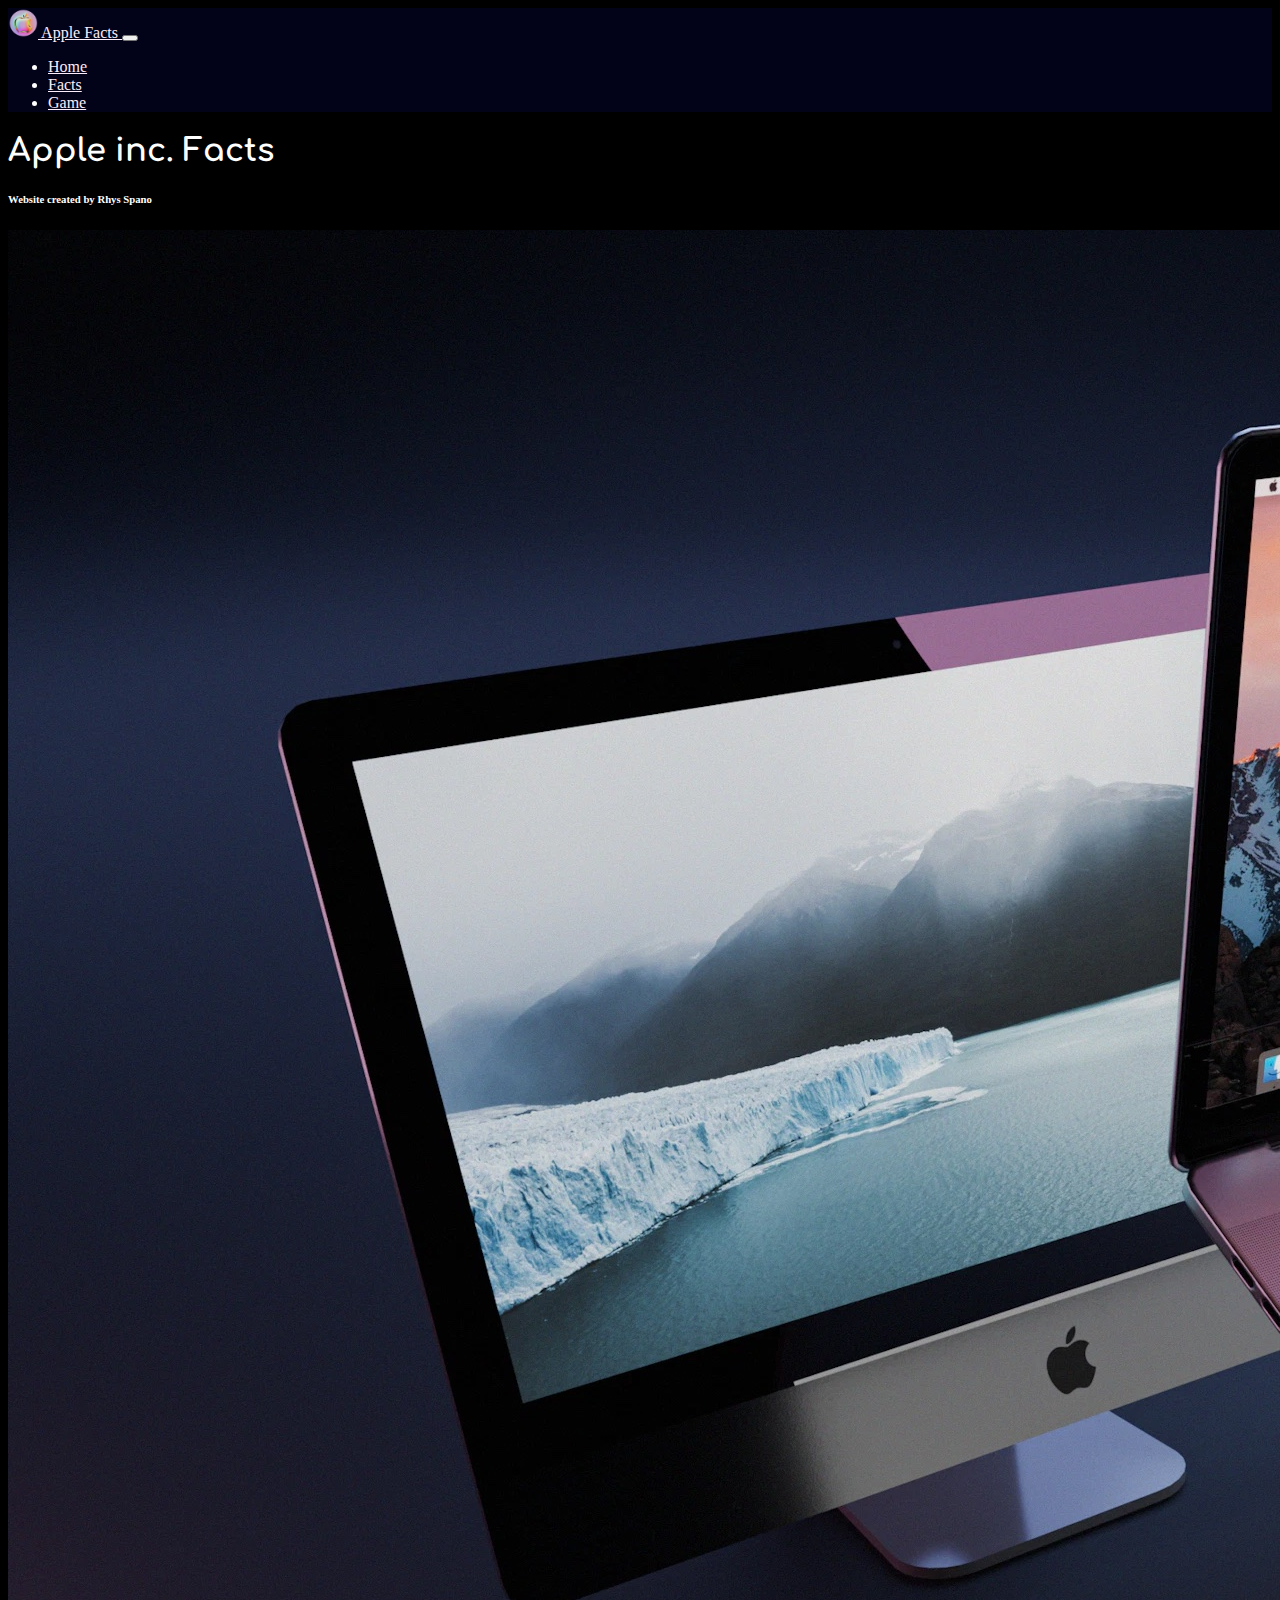
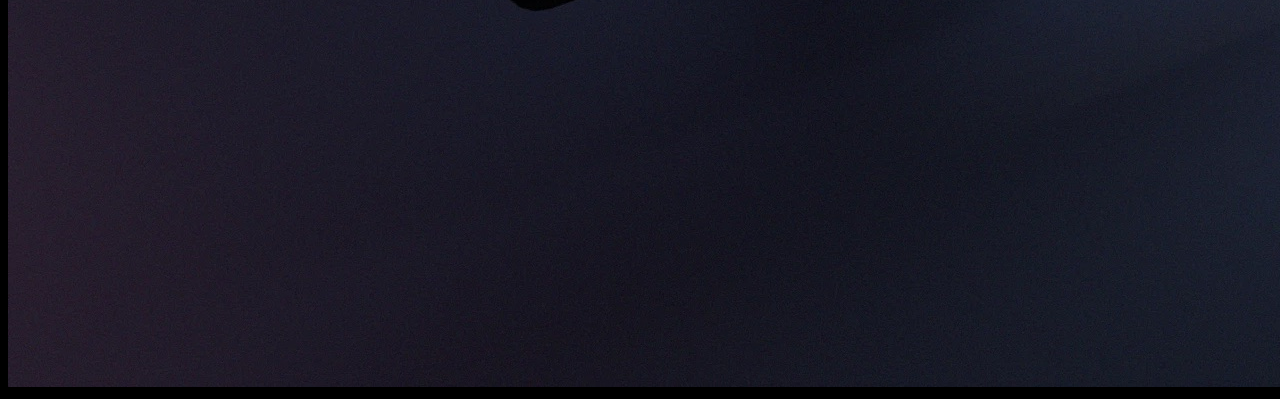
<file: index.html>
<!doctype html>
<html lang="en">
  <head>
    <meta charset="utf-8">
    <meta name="viewport" content="width=device-width, initial-scale=1">
    <title>Bootstrap demo</title>
    <link href="https://cdn.jsdelivr.net/npm/bootstrap@5.3.2/dist/css/bootstrap.min.css" rel="stylesheet" integrity="sha384-T3c6CoIi6uLrA9TneNEoa7RxnatzjcDSCmG1MXxSR1GAsXEV/Dwwykc2MPK8M2HN" crossorigin="anonymous">
    <link rel="stylesheet" href="style.css">
  </head>
  <body>
    <nav class="navbar navbar-expand-lg navbar-dark" id="nav">
      <div class="container">
        <a class="navbar-brand" href="#"> <img src="applelogo.png" alt="Logo" width="30" height="30" class="d-inline-block align-text-top"> Apple Facts </a>
        <button class="navbar-toggler" type="button" data-bs-toggle="collapse" data-bs-target="#navbarSupportedContent" aria-controls="navbarSupportedContent" aria-expanded="false" aria-label="Toggle navigation">
          <span class="navbar-toggler-icon"></span>
        </button>
        <div class="collapse navbar-collapse" id="navbarSupportedContent">
          <ul class="navbar-nav me-auto mb-2 mb-lg-0">
            <li class="nav-item">
              <a class="nav-link active" aria-current="page" href="index.html">Home</a>
            </li>
            <li class="nav-item">
              <a class="nav-link" href="facts.html"> Facts</a>
            </li>
            <li class="nav-item">
                <a class="nav-link" href="game.html"> Game </a>
              </li>
          </ul>
        </div>
      </div>
    </nav>
    <div class="container my-5">

      <h1>Apple inc. Facts</h1>
      
      <h6>Website created by Rhys Spano</h6>

      <img src="appletech.jpg" class="img-fluid" alt="image of apple tech">

      
    </div>

    <script src="https://cdn.jsdelivr.net/npm/bootstrap@5.3.2/dist/js/bootstrap.bundle.min.js" integrity="sha384-C6RzsynM9kWDrMNeT87bh95OGNyZPhcTNXj1NW7RuBCsyN/o0jlpcV8Qyq46cDfL" crossorigin="anonymous"></script>
    <script src="script.js"></script>
  </body>
</html>
</file>
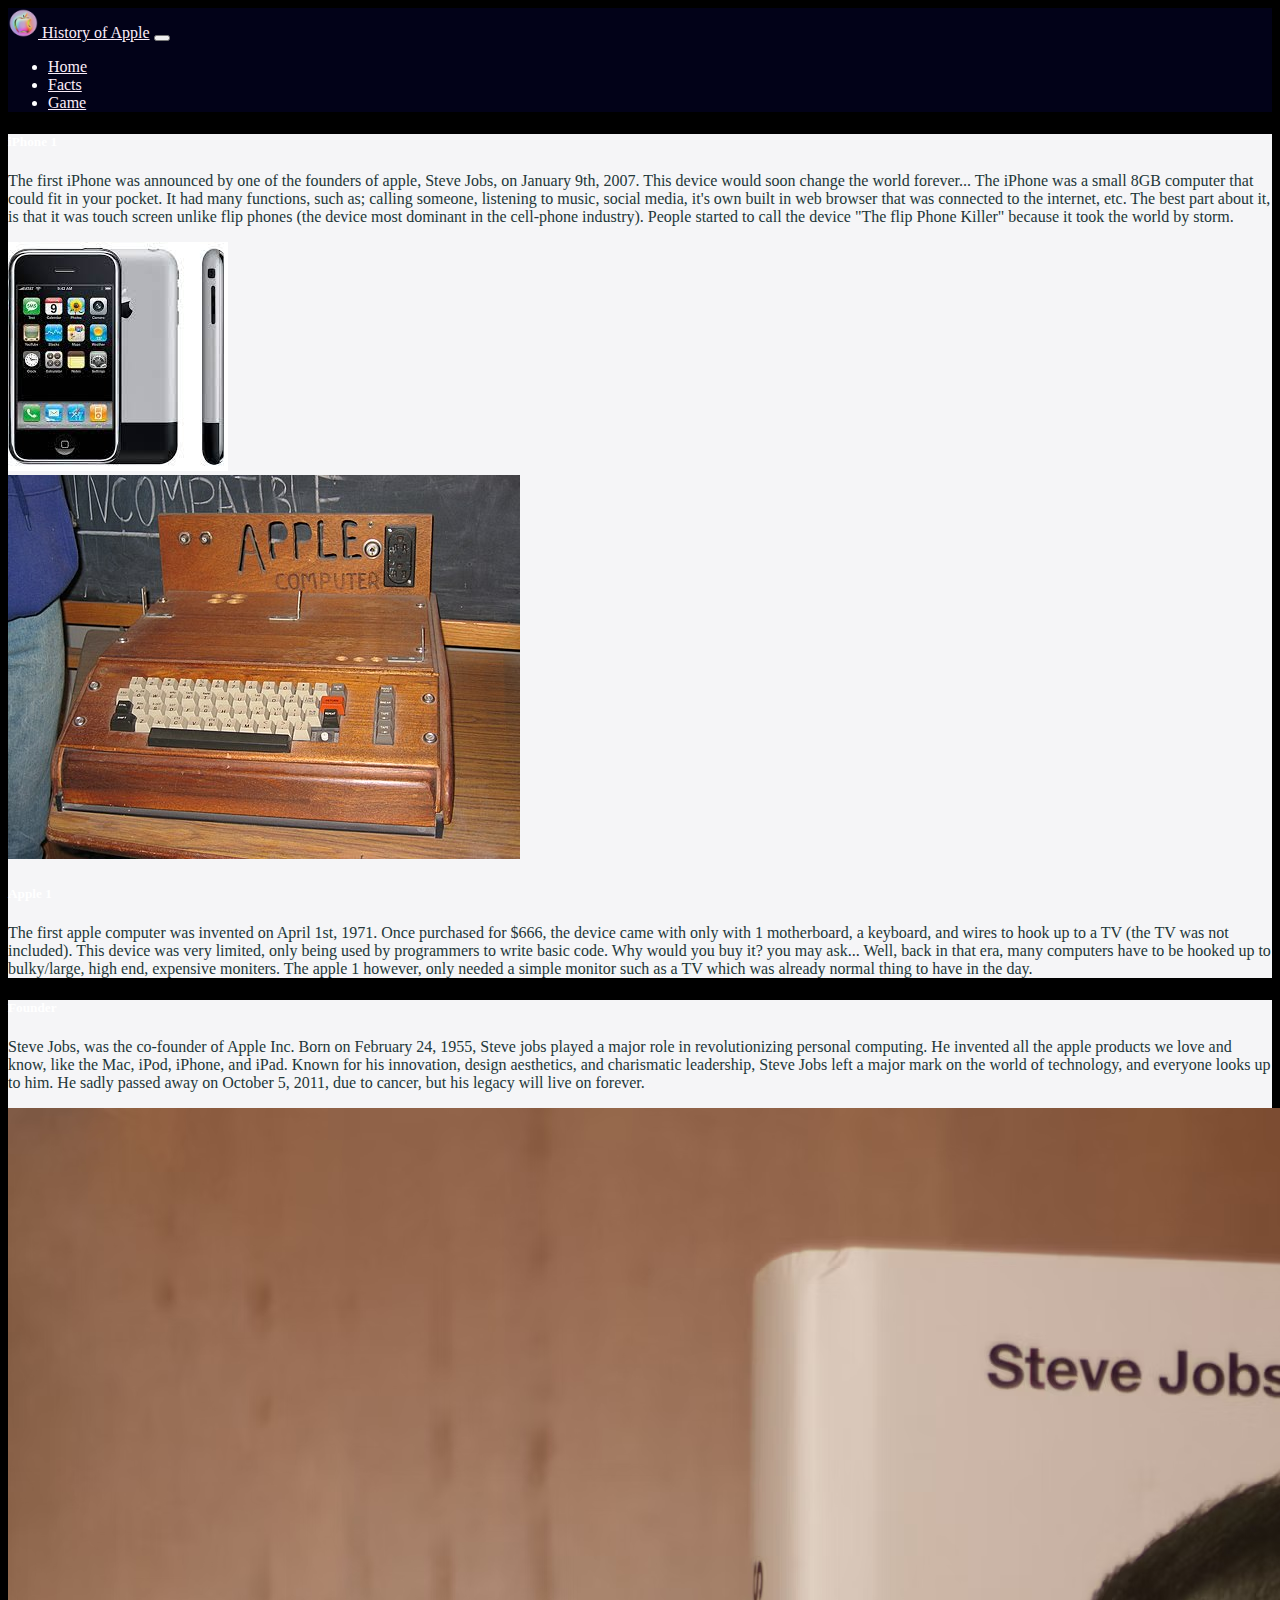
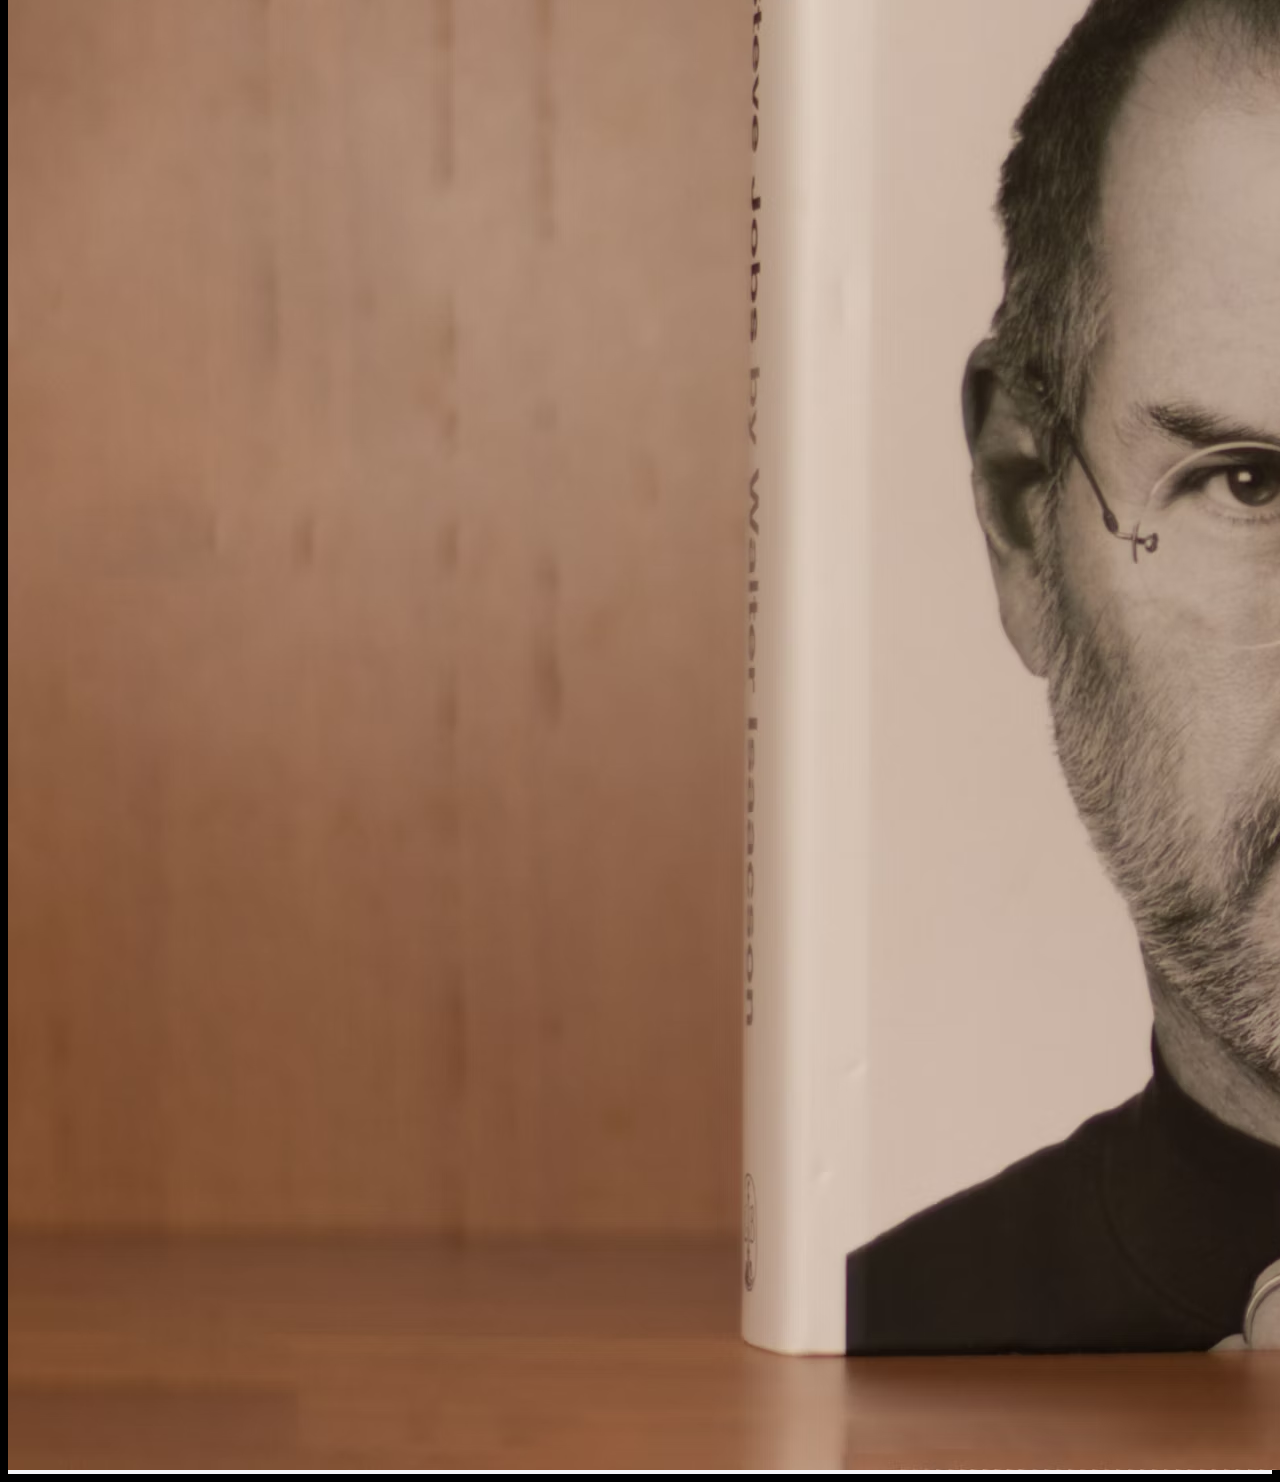
<file: facts.html>
<!doctype html>
<html lang="en">
  <head>
    <meta charset="utf-8">
    <meta name="viewport" content="width=device-width, initial-scale=1">
    <title>Bootstrap demo</title>
    <link href="https://cdn.jsdelivr.net/npm/bootstrap@5.3.2/dist/css/bootstrap.min.css" rel="stylesheet" integrity="sha384-T3c6CoIi6uLrA9TneNEoa7RxnatzjcDSCmG1MXxSR1GAsXEV/Dwwykc2MPK8M2HN" crossorigin="anonymous">
    <link rel="stylesheet" href="style.css">
  </head>
  <body>
    <nav class="navbar navbar-expand-lg navbar-dark" id="nav">
      <div class="container">
        <a class="navbar-brand" href="#"> <img src="applelogo.png" alt="Logo" width="30" height="30" class="d-inline-block align-text-top"> History of Apple</a>
        <button class="navbar-toggler" type="button" data-bs-toggle="collapse" data-bs-target="#navbarSupportedContent" aria-controls="navbarSupportedContent" aria-expanded="false" aria-label="Toggle navigation">
          <span class="navbar-toggler-icon"></span>
        </button>
        <div class="collapse navbar-collapse" id="navbarSupportedContent">
          <ul class="navbar-nav me-auto mb-2 mb-lg-0">
            <li class="nav-item">
              <a class="nav-link" aria-current="page" href="index.html">Home</a>
            </li>
            <li class="nav-item">
              <a class="nav-link active" href="facts.html"> Facts</a>
            </li>
            <li class="nav-item">
                <a class="nav-link" href="game.html"> Game </a>
              </li>
          </ul>
        </div>
      </div>
    </nav>
    <div class="container my-5">
<!-- CONTENT HERE -->

<!-- CARD 1 ----------------------- -->
<div class="card mb-3">
  <div class="row g-0">
    <div class="col-lg-8">
      <div class="card-body">
        <h5 class="card-title">iPhone 1</h5>
        <p class="card-text">The first iPhone was announced by one of the founders of apple, Steve Jobs, on January 9th, 2007. This device would soon change the world forever... The iPhone was a small 8GB computer that could fit in your pocket. It had many functions, such as; calling someone, listening to music, social media, it's own built in web browser that was connected to the internet, etc. The best part about it, is that it was touch screen unlike flip phones (the device most dominant in the cell-phone industry). People started to call the device "The flip Phone Killer" because it took the world by storm. </p>
      </div>
    </div>
    <div class="col-lg-4">
      <img src="download.jpg" class="img-fluid rounded-end" alt="...">
    </div>
  </div>
</div>

<!-- CARD 2 ----------------------- -->
<div class="card mb-3">
  <div class="row g-0">
    <div class="col-lg-4">
      <img src="apple1.jpg" class="img-fluid rounded-start" alt="...">
    </div>
    <div class="col-lg-8">
      <div class="card-body">
        <h5 class="card-title">Apple 1</h5>
        <p class="card-text">The first apple computer was invented on April 1st, 1971. Once purchased for $666, the device came with only with 1 motherboard, a keyboard, and wires to hook up to a TV (the TV was not included). This device was very limited, only being used by programmers to write basic code. Why would you buy it? you may ask... Well, back in that era, many computers have to be hooked up to bulky/large, high end, expensive moniters. The apple 1 however, only needed a simple monitor such as a TV which was already normal thing to have in the day. </p>
      </div>
    </div>
  </div>
</div>

<!-- CARD 3 ------------------------ -->

<!-- CARD 1 ----------------------- -->
<div class="card mb-3">
  <div class="row g-0">
    <div class="col-lg-8">
      <div class="card-body">
        <h5 class="card-title">Founder</h5>
        <p class="card-text"> Steve Jobs, was the co-founder of Apple Inc. Born on February 24, 1955, Steve jobs played a major role in revolutionizing personal computing. He invented all the apple products we love and know, like the Mac, iPod, iPhone, and iPad. Known for his innovation, design aesthetics, and charismatic leadership, Steve Jobs left a major mark on the world of technology, and everyone looks up to him. He sadly passed away on October 5, 2011, due to cancer, but his legacy will live on forever.</p>
      </div>
    </div>
    <div class="col-lg-4">
      <img src="stevejobs.avif" class="img-fluid rounded-start" alt="...">
    </div>
  </div>
</div>


    </div>

    <script src="https://cdn.jsdelivr.net/npm/bootstrap@5.3.2/dist/js/bootstrap.bundle.min.js" integrity="sha384-C6RzsynM9kWDrMNeT87bh95OGNyZPhcTNXj1NW7RuBCsyN/o0jlpcV8Qyq46cDfL" crossorigin="anonymous"></script>
    <script src="script.js"></script>
  </body>
</html>
</file>
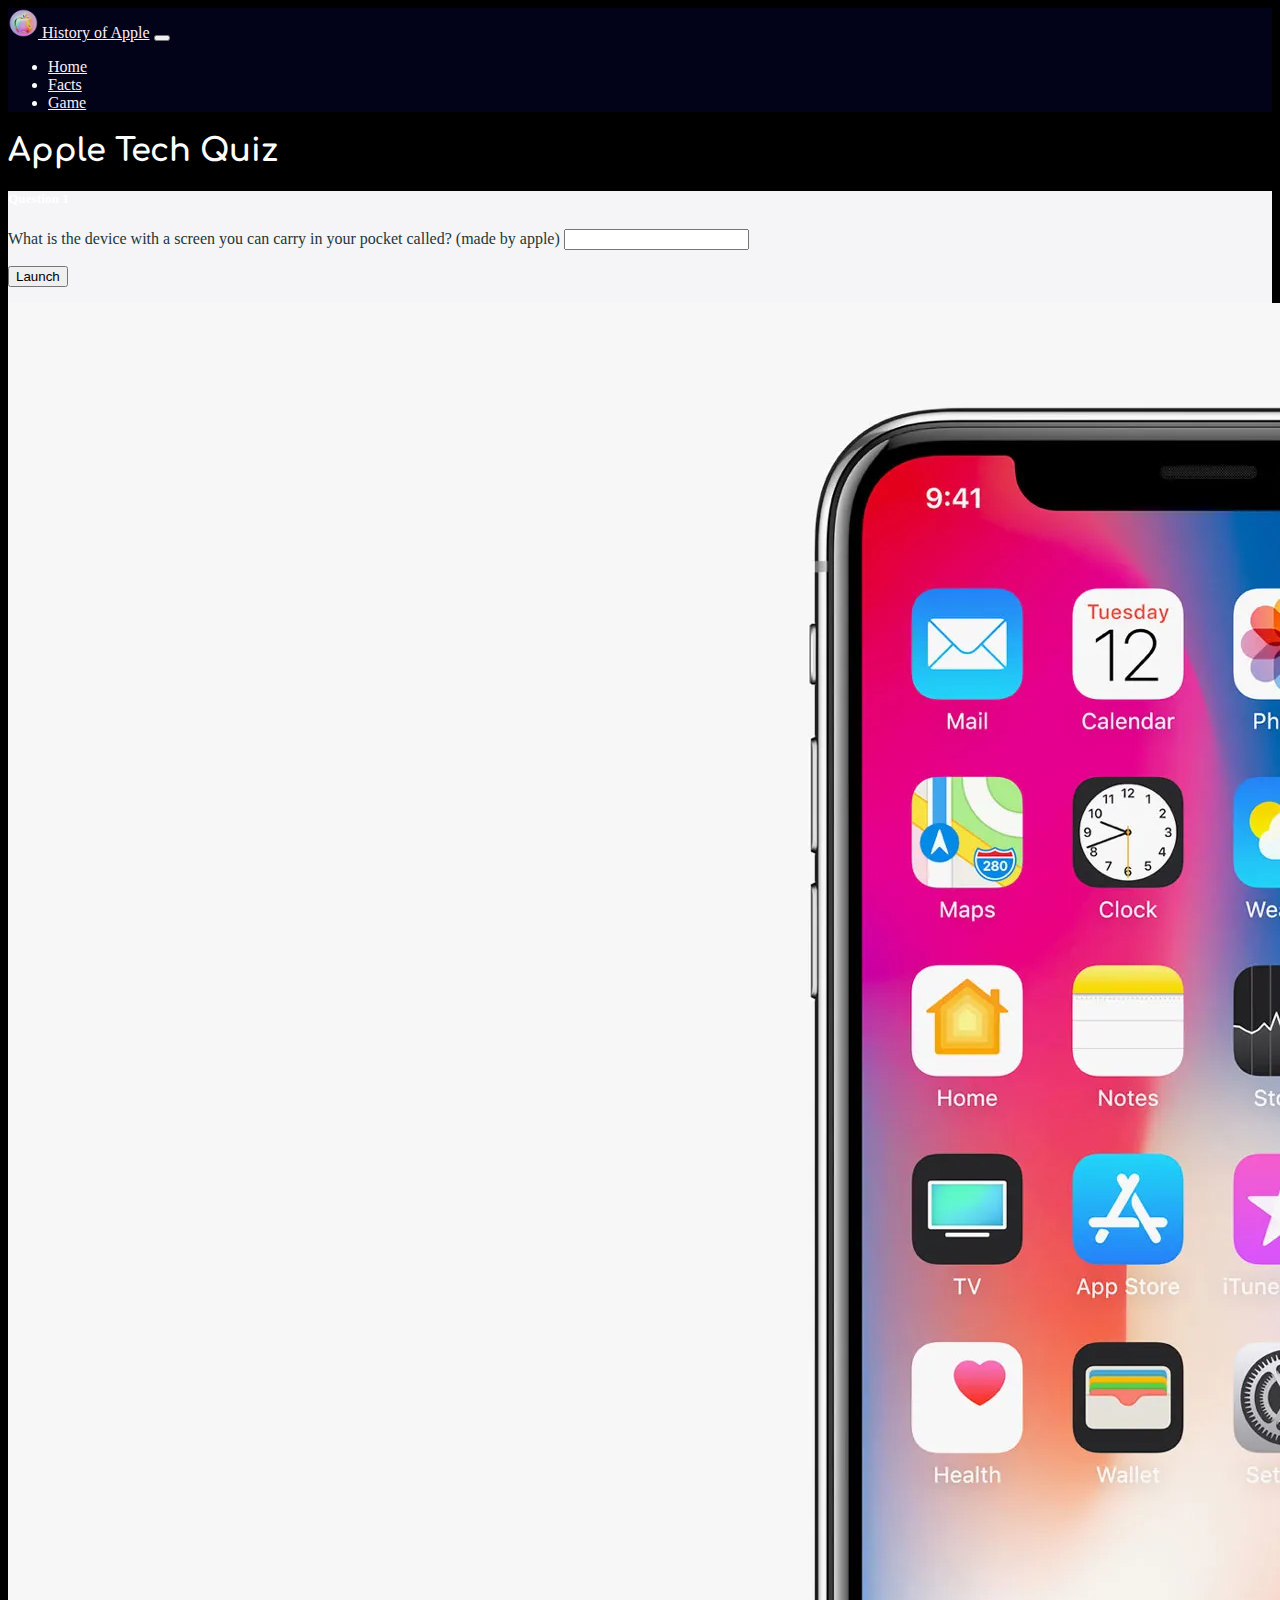
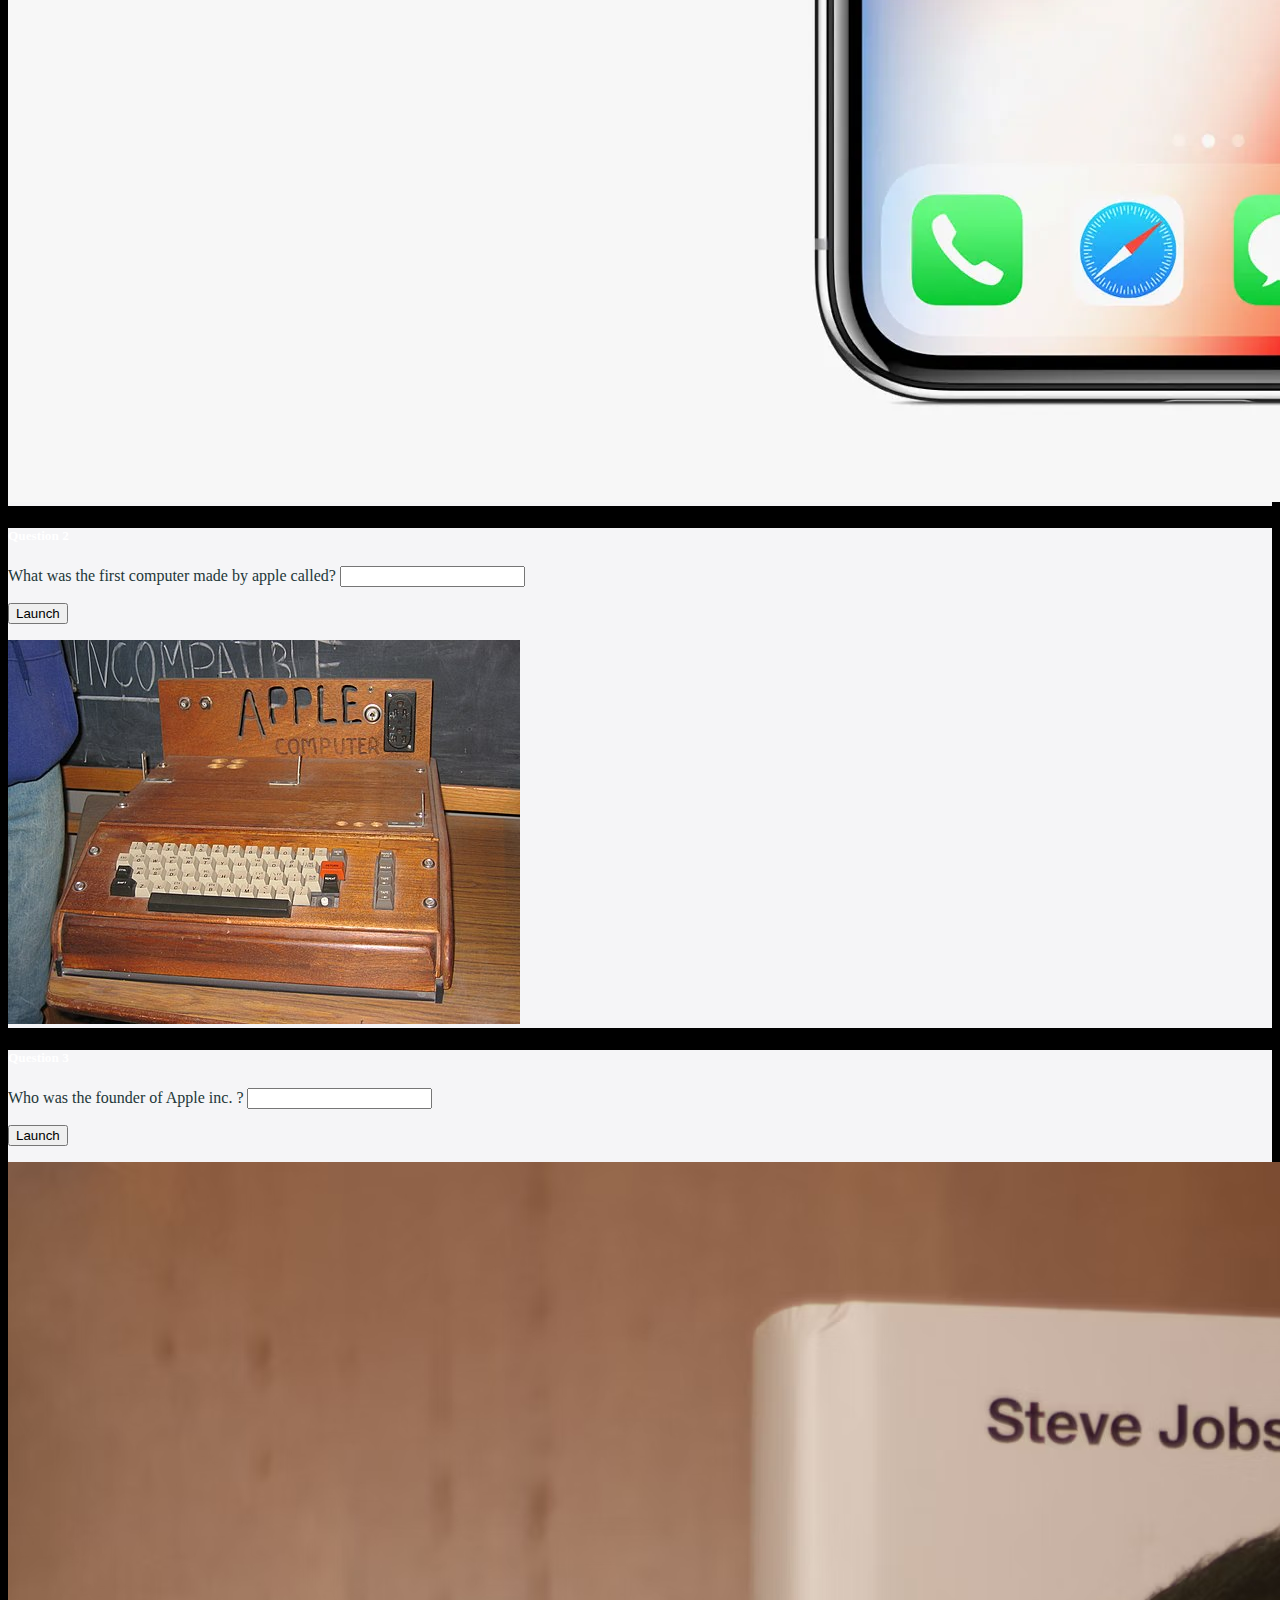
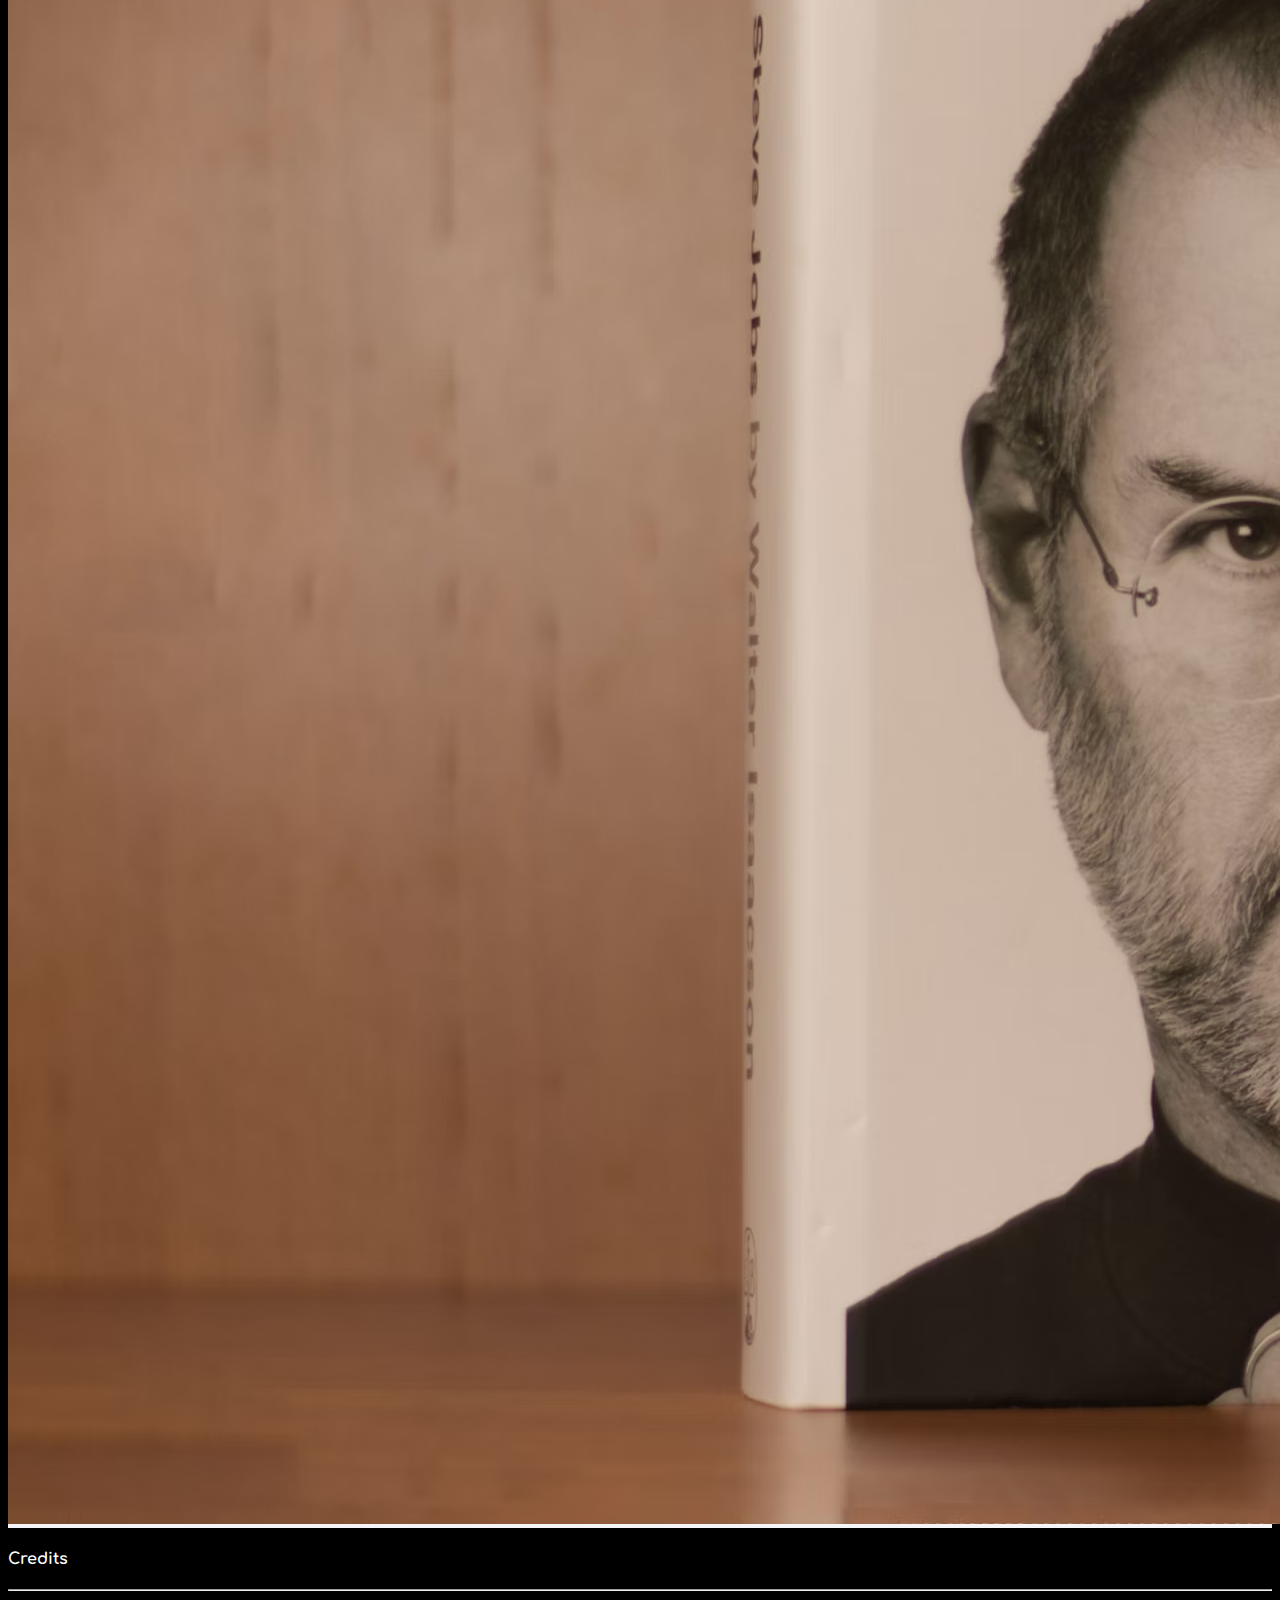
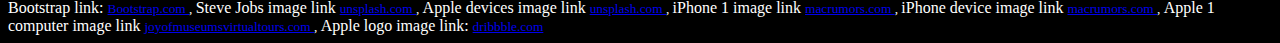
<file: game.html>
<!doctype html>
<html lang="en">
  <head>
    <meta charset="utf-8">
    <meta name="viewport" content="width=device-width, initial-scale=1">
    <title>Bootstrap demo</title>
    <link href="https://cdn.jsdelivr.net/npm/bootstrap@5.3.2/dist/css/bootstrap.min.css" rel="stylesheet" integrity="sha384-T3c6CoIi6uLrA9TneNEoa7RxnatzjcDSCmG1MXxSR1GAsXEV/Dwwykc2MPK8M2HN" crossorigin="anonymous">
    <link rel="stylesheet" href="style.css">
  </head>
  <body>
    <nav class="navbar navbar-expand-lg navbar-dark" id="nav">
      <div class="container">
        <a class="navbar-brand" href="#"> <img src="applelogo.png" alt="Logo" width="30" height="30" class="d-inline-block align-text-top"> History of Apple</a>
        <button class="navbar-toggler" type="button" data-bs-toggle="collapse" data-bs-target="#navbarSupportedContent" aria-controls="navbarSupportedContent" aria-expanded="false" aria-label="Toggle navigation">
          <span class="navbar-toggler-icon"></span>
        </button>
        <div class="collapse navbar-collapse" id="navbarSupportedContent">
          <ul class="navbar-nav me-auto mb-2 mb-lg-0">
            <li class="nav-item">
              <a class="nav-link" aria-current="page" href="index.html">Home</a>
            </li>
            <li class="nav-item">
              <a class="nav-link" href="facts.html"> Facts</a>
            </li>
            <li class="nav-item">
                <a class="nav-link active" href="game.html"> Game </a>
              </li>
          </ul>
        </div>
      </div>
    </nav>
    <div class="container my-5">
      
      <div class="col-lg-8 px-0">
      <!-- CONTENT HERE -->
      <h1>Apple Tech Quiz</h1>

      <!-- QUESTION 1 -------------------------- -->
      <div class="card mb-3">
        <div class="row g-0">
          <div class="col-lg-8">
            <div class="card-body">
              <h5 class="card-title">Question 1</h5>
              <!-- CONTENT IN CARD 1 -->
              <p class="card-text"><p> What is the device with a screen you can carry in your pocket called? (made by apple) 
                <input type="text" id="device" /></p>
                
                
                <p>
                  <button id="launch">Launch</button>
                </p>
            
                <div id="result"></div>
            </div>
          </div>
          <div class="col-lg-4">
            <img src="iphone.jpg.webp" class="img-fluid rounded-start" alt="...">
          </div>
        </div>
      </div>

<!-- QUESTION 2 ---------------------------------- -->
<div class="card mb-3">
  <div class="row g-0">
    <div class="col-lg-8">
      <div class="card-body">
        <h5 class="card-title">Question 2</h5>
        <!-- CONTENT IN CARD 2 -->
        <p class="card-text"><p> What was the first computer made by apple called? 
          <input type="text" id="device2" /></p>
          
          
          <p>
            <button id="launch2">Launch</button>
          </p>
      
          <div id="result2"></div>
      </div>
    </div>
    <div class="col-lg-4">
      <img src="apple1.jpg" class="img-fluid rounded-start" alt="...">
    </div>
  </div>
</div>

<!-- QUESTION 3 ----------------------------------- -->

<div class="card mb-3">
  <div class="row g-0">
    <div class="col-lg-8">
      <div class="card-body">
        <h5 class="card-title">Question 3</h5>
        <!-- CONTENT IN CARD 3 -->
        <p class="card-text"><p> Who was the founder of Apple inc. ? 
          <input type="text" id="device3" /></p>
          
          
          <p>
            <button id="launch3">Launch</button>
          </p>
      
          <div id="result3"></div>
      </div>
    </div>
    <div class="col-lg-4">
      <img src="stevejobs.avif" class="img-fluid rounded-start" alt="...">
    </div>
  </div>
</div>
</div>
    <div class="col-lg-8 px-0 mt-8">
      <div class="col-lg-8 px-0 mt-8">
        <h4><b>Credits</b></h4>
        <hr class="col-1 my-4">
        <!-- Bootstrap credit -->
        <h7 class="fs-5"> Bootstrap link: <small><a href="https://getbootstrap.com/"> Bootstrap.com </a> , </small></h7>
       <!-- Steve Jobs image credit -->
        <h7 class="fs-5"> Steve Jobs image link <small><a href="https://unsplash.com/photos/silver-iphone-11-Lyfy7j9fy0U"> unsplash.com </a> , </small></h7>
        <!-- Homepeage apple devices image link -->
        <h7 class="fs-5"> Apple devices image link <small><a href="https://unsplash.com/photos/macbook-pro-on-white-table-faMPQuSe4Wo"> unsplash.com </a> , </small></h7>
        <!-- iPhone 1 image link -->
        <h7 class="fs-5"> iPhone 1 image link <small><a href="https://www.macrumors.com/2017/06/29/iphone-10-years/"> macrumors.com </a> , </small></h7>
        <!-- Apple device image link -->
        <h7 class="fs-5"> iPhone device image link <small><a href="https://www.macrumors.com/roundup/iphone-x/"> macrumors.com </a> , </small></h7>
        <!-- Apple 1 computer image link -->
        <h7 class="fs-5"> Apple 1 computer image link <small><a href="https://joyofmuseums.com/museums/united-states-of-america/washington-d-c/national-museum-of-american-history-washington-d-c/apple-i/"> joyofmuseumsvirtualtours.com </a> , </small></h7>
      <!-- Apple logo image -->
      <h7 class="fs-5"> Apple logo image link: <small><a href="https://dribbble.com/shots/14567457-36-logos-Apple"> dribbble.com</a> </small></h7>
      </div>


      </div>

    <script src="https://cdn.jsdelivr.net/npm/bootstrap@5.3.2/dist/js/bootstrap.bundle.min.js" integrity="sha384-C6RzsynM9kWDrMNeT87bh95OGNyZPhcTNXj1NW7RuBCsyN/o0jlpcV8Qyq46cDfL" crossorigin="anonymous"></script>
    <script src="script.js"></script>
  </body>
</html>
</file>
<file: style.css>
@import url('https://fonts.googleapis.com/css2?family=Bangers&family=Comfortaa:wght@300&display=swap');

/* PAGE COLOR ---------------------- */
body {
    background-color: black;
  }
  body {
    color: white;
  }
/* NAVBAR COLOR----------------------------- */
  #nav  {
    background-color:  rgb(2, 2, 24);
}
.navbar-brand {
    color: #FBEDF9;
}
.nav-link {
    color: #FBEDF9;
}
h1 {
    color: rgb(255, 255, 255);
}
/* FONTS ------------------------- */
h1 {
  font-family: 'Comfortaa', sans-serif;
}
h4 {
  font-family: 'Comfortaa', sans-serif;
}

/* CARD COLOR---------------------------- */

.card {
  background-color: #F5F5F7;
}

/* TEXT COLOR */

p {
  color: #233738;
}
</file>
